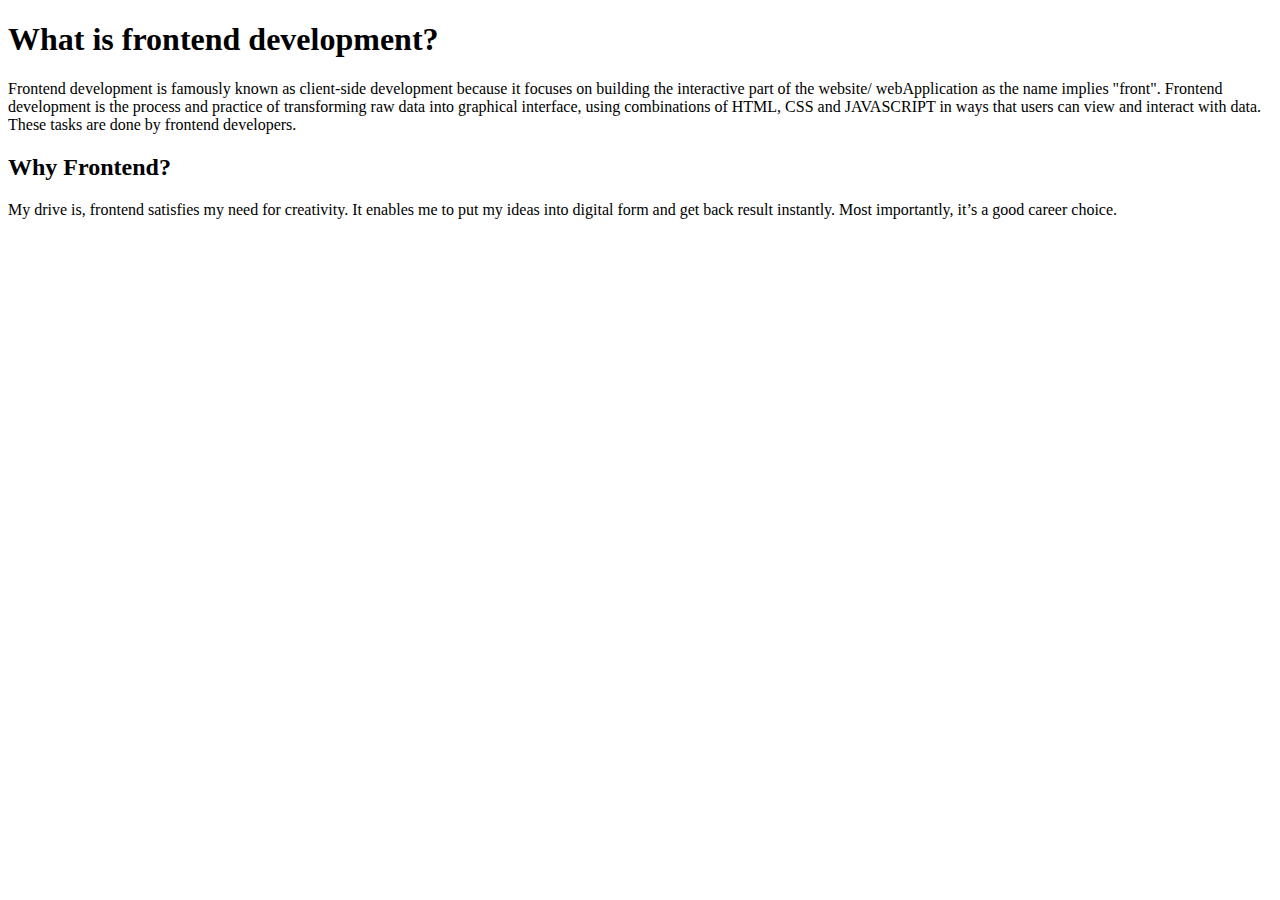
<file: ZuriWeek1-Intro/index.html>
<!DOCTYPE html>
<html lang="en">

<head>
  <meta charset="UTF-8">
  <meta http-equiv="X-UA-Compatible" content="IE=edge">
  <meta name="viewport" content="width=device-width, initial-scale=1.0">
  <title>Frontend Development</title>
</head>

<body>
  <h1>What is frontend development?</h1>
  <p>
    Frontend development is famously known as client-side development because it focuses on building the interactive part of the website/ webApplication as the name implies "front". Frontend development is the process and practice of transforming raw data into graphical interface, using combinations of HTML, CSS and JAVASCRIPT in ways that users can view and interact with data. These tasks are done by frontend developers.
  </p>
  <h2>Why Frontend?</h2>
  <p>
    My drive is, frontend satisfies my need for creativity. It enables me to put my ideas into digital form and get back result instantly. Most importantly, it’s a good career choice.
  </p>

</body>

</html>
</file>
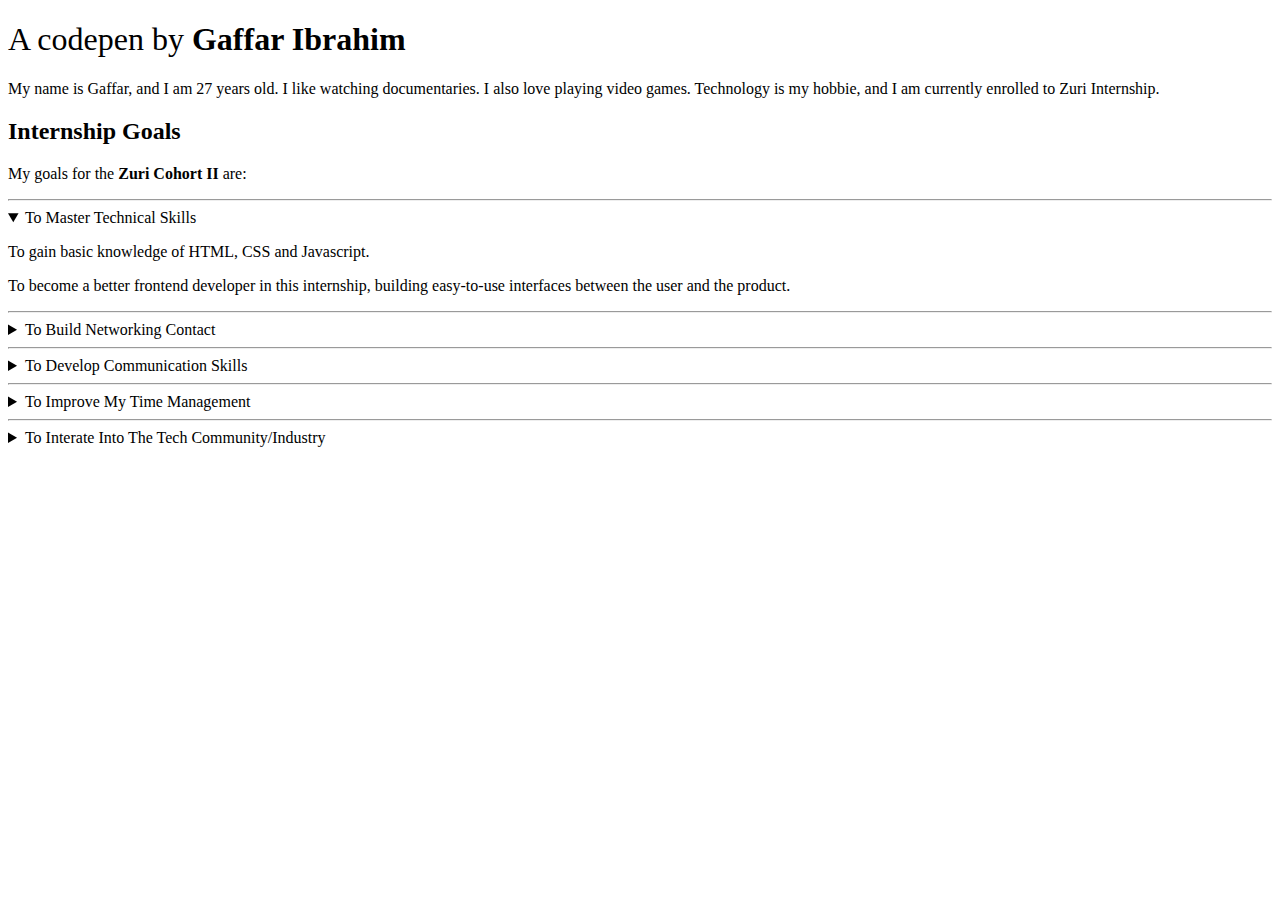
<file: ZuriWeek2-Goals/index.html>
<!DOCTYPE html>
<html lang="en">

<head>
  <meta charset="UTF-8">
  <meta http-equiv="X-UA-Compatible" content="IE=edge">
  <meta name="viewport" content="width=device-width, initial-scale=1.0">
  <title>Introduction to HTML </title>
  <link rel="stylesheet" href="style.css">
</head>
<body>

<h1>
  <span>A codepen by</span> Gaffar Ibrahim
</h1>
<p>
  My name is Gaffar, and I am 27 years old. I like watching documentaries. I also love playing video games. Technology is my hobbie, and I am currently enrolled to Zuri Internship.
</p>

<h2>Internship Goals</h2>
<p>
  My goals for the <b>Zuri Cohort II</b> are:
</p>
<hr>
<details open>
  <summary>
    To Master Technical Skills
  </summary>
  <p>
    To gain basic knowledge of HTML, CSS and Javascript.
  </p>
  <p>
    To become a better frontend developer in this internship, building easy-to-use interfaces between the user and the product.

  </p>
</details>
<hr>
<details>
  <summary>
    To Build Networking Contact
  </summary>
  <p>
    Building relationships with people who can serve as advisers or mentors.
  </p>
  <p>
    Expanding the network to include other like-minded students.
  </p>
  <p>
    To grow with like-minds people who share the same goals and interests and build my professional network.
  </p>
</details>
<hr>
<details>
  <summary>
    To Develop Communication Skills
  </summary>
  <p>
    Communicating effectively as a developer is beneficial to the project as each person's views are taken into consideration. Therefore, enhancing communication is an excellent way of fostering teamwork.
  </p>
</details>
<hr>
<details>
  <summary>
    To Improve My Time Management
  </summary>
  <p>
    Time management is an essential skill for a developer. Even if you build a top-notch user interface and fail to deliver within the agreed time, it's of no use. Ensuring that you can meet deadlines and have clear systems to keep you on track is critical to achieving a good work ethic and success in your developer career.
  </p>
</details>
<hr>
<details>
  <summary>
    To Interate Into The Tech Community/Industry
  </summary>
  <p>
    Getting first job in the tech is no joke.My most impportant goal; is to get my first job in tech after the Zuri Cohort II
  </p>
</details>
</body>

</html>
</file>
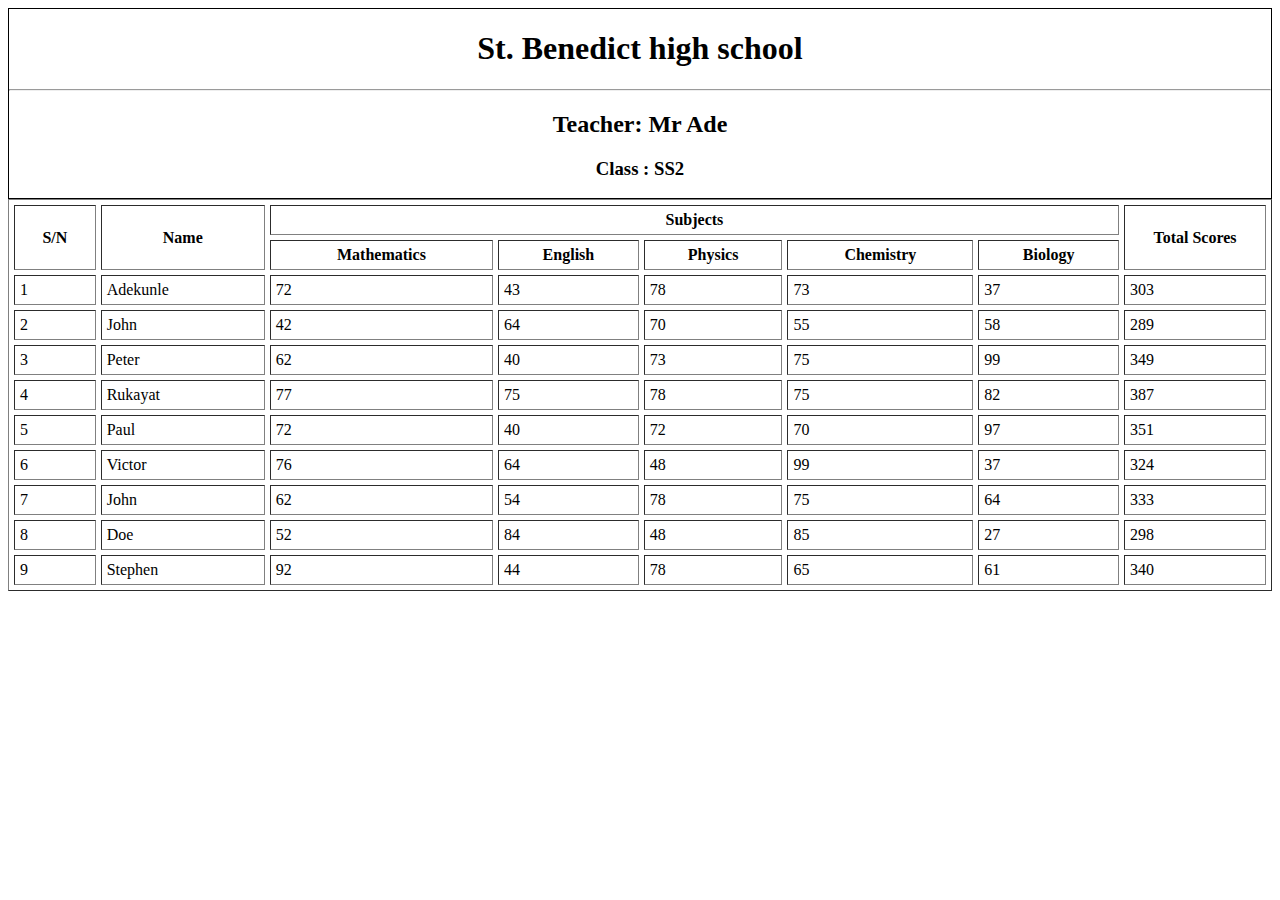
<file: ZuriWeek2-Table/index.html>
<!DOCTYPE html>
<html lang="en">

<head>
  <meta charset="UTF-8">
  <meta http-equiv="X-UA-Compatible" content="IE=edge">
  <meta name="viewport" content="width=device-width, initial-scale=1.0">
  <title>Week 2 Frontend Task (c) > HTML in-Depth (Mr Ade SS2)</title>
  <style>
    caption {
      border: 1px solid black;
    }
  </style>
</head>

<body>

  </head>
  <table border="1" width="100%" cellspacing="5" cellpadding="5">
    <caption>
      <h1 align="center">St. Benedict high school</h1>
      <hr>

      <h2 align="center">Teacher: Mr Ade</h2>
      <h3 align="center">Class : SS2</h3>

    </caption>
    <tr class="tableRow">
      <th rowspan="2">S/N</th>
      <th rowspan="2">Name</th>
      <th colspan="5">Subjects</th>
      <th rowspan="2" width="130px">Total Scores</th>
    </tr>
    <tr class="tableRow">
      <th id="table-head-1">Mathematics</th>
      <th id="table-head-2">English</th>
      <th id="table-head-3">Physics</th>
      <th id="table-head-4">Chemistry</th>
      <th id="table-head-5">Biology</th>
    </tr>
    <tr class="tableRow">
      <td class="tableData">1</td>
      <td class="tableData">Adekunle</td>
      <td class="tableData">72</td>
      <td class="tableData">43</td>
      <td class="tableData">78</td>
      <td class="tableData">73</td>
      <td class="tableData">37</td>
      <td class="tableData">303</td>
    </tr>
    <tr class="tableRow">
      <td class="tableData">2</td>
      <td class="tableData">John</td>
      <td class="tableData">42</td>
      <td class="tableData">64</td>
      <td class="tableData">70</td>
      <td class="tableData">55</td>
      <td class="tableData">58</td>
      <td class="tableData">289</td>
    </tr>

    <tr class="tableRow">
      <td class="tableData">3</td>
      <td class="tableData">Peter</td>
      <td class="tableData">62</td>
      <td class="tableData">40</td>
      <td class="tableData">73</td>
      <td class="tableData">75</td>
      <td class="tableData">99</td>
      <td class="tableData">349</td>
    </tr>
    <tr class="tableRow">
      <td class="tableData">4</td>
      <td class="tableData">Rukayat</td>
      <td class="tableData">77</td>
      <td class="tableData">75</td>
      <td class="tableData">78</td>
      <td class="tableData">75</td>
      <td class="tableData">82</td>
      <td class="tableData">387</td>
    </tr>

    <tr class="tableRow">
      <td class="tableData">5</td>
      <td class="tableData">Paul</td>
      <td class="tableData">72</td>
      <td class="tableData">40</td>
      <td class="tableData">72</td>
      <td class="tableData">70</td>
      <td class="tableData">97</td>
      <td class="tableData">351</td>
    </tr>
    <tr class="tableRow">
      <td class="tableData" class="tableData">6</td>
      <td class="tableData" class="tableData">Victor</td>
      <td class="tableData" class="tableData">76</td>
      <td class="tableData" class="tableData">64</td>
      <td class="tableData" class="tableData">48</td>
      <td class="tableData" class="tableData">99</td>
      <td class="tableData" class="tableData">37</td>
      <td class="tableData" class="tableData">324</td>
    </tr>
    <tr class="tableRow">
      <td class="tableData">7</td>
      <td class="tableData">John</td>
      <td class="tableData">62</td>
      <td class="tableData">54</td>
      <td class="tableData">78</td>
      <td class="tableData">75</td>
      <td class="tableData">64</td>
      <td class="tableData">333</td>
    </tr>
    <tr class="tableRow">
      <td class="tableData">8</td>
      <td class="tableData">Doe</td>
      <td class="tableData">52</td>
      <td class="tableData">84</td>
      <td class="tableData">48</td>
      <td class="tableData">85</td>
      <td class="tableData">27</td>
      <td class="tableData">298</td>
    </tr>
    <tr class="tableRow">
      <td class="tableData">9</td>
      <td class="tableData">Stephen</td>
      <td class="tableData">92</td>
      <td class="tableData">44</td>
      <td class="tableData">78</td>
      <td class="tableData">65</td>
      <td class="tableData">61</td>
      <td class="tableData">340</td>
    </tr>
  </table>
</body>

</html>
</file>
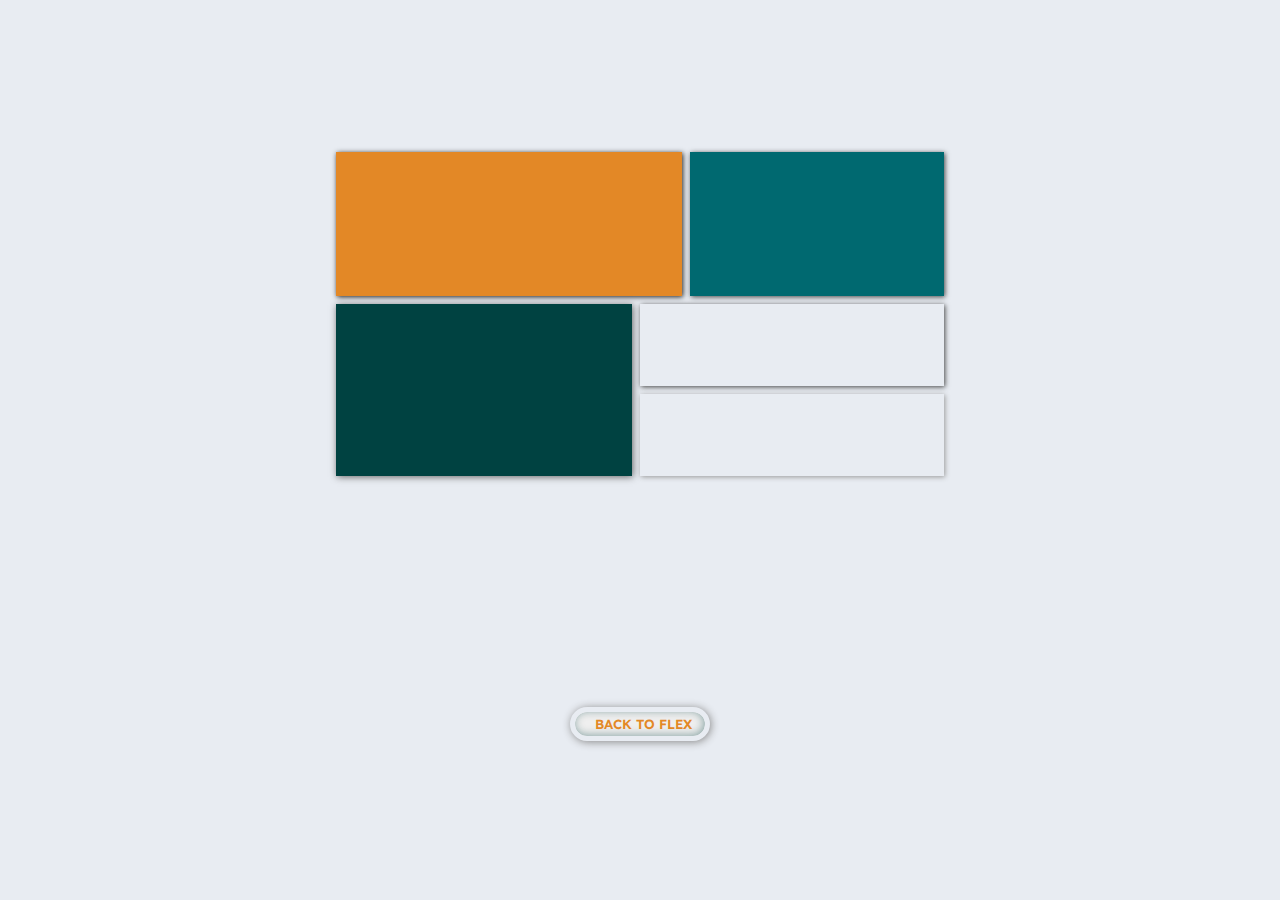
<file: Layout-task/grid.html>
<!DOCTYPE html>
<html lang="en">

<head>
  <meta charset="UTF-8">
  <meta http-equiv="X-UA-Compatible" content="IE=edge">
  <meta name="viewport" content="width=device-width, initial-scale=1.0">
  <title>Grid</title>
  <link rel="stylesheet" href="grid.css">
  <link rel="stylesheet" href="https://cdnjs.cloudflare.com/ajax/libs/font-awesome/6.2.0/css/all.min.css"
    integrity="sha512-xh6O/CkQoPOWDdYTDqeRdPCVd1SpvCA9XXcUnZS2FmJNp1coAFzvtCN9BmamE+4aHK8yyUHUSCcJHgXloTyT2A=="
    crossorigin="anonymous" referrerpolicy="no-referrer" />
  <link rel="preconnect" href="https://fonts.googleapis.com">
  <link rel="preconnect" href="https://fonts.gstatic.com" crossorigin>
  <link href="https://fonts.googleapis.com/css2?family=Lexend+Deca:wght@300;400&display=swap" rel="stylesheet">
</head>

<body>
  <main>
    <div class="a">a</div>
    <div class="b">b</div>
    <div class="c">c</div>
    <div class="d">d</div>
    <div class="e">e</div>
  </main>
  <footer>
    <form action="./index.html">
      <button> <i class="fa-solid fa-circle-chevron-left"></i>BACK TO FLEX</button>
    </form>
  </footer>
  
</body>

</html>
</file>
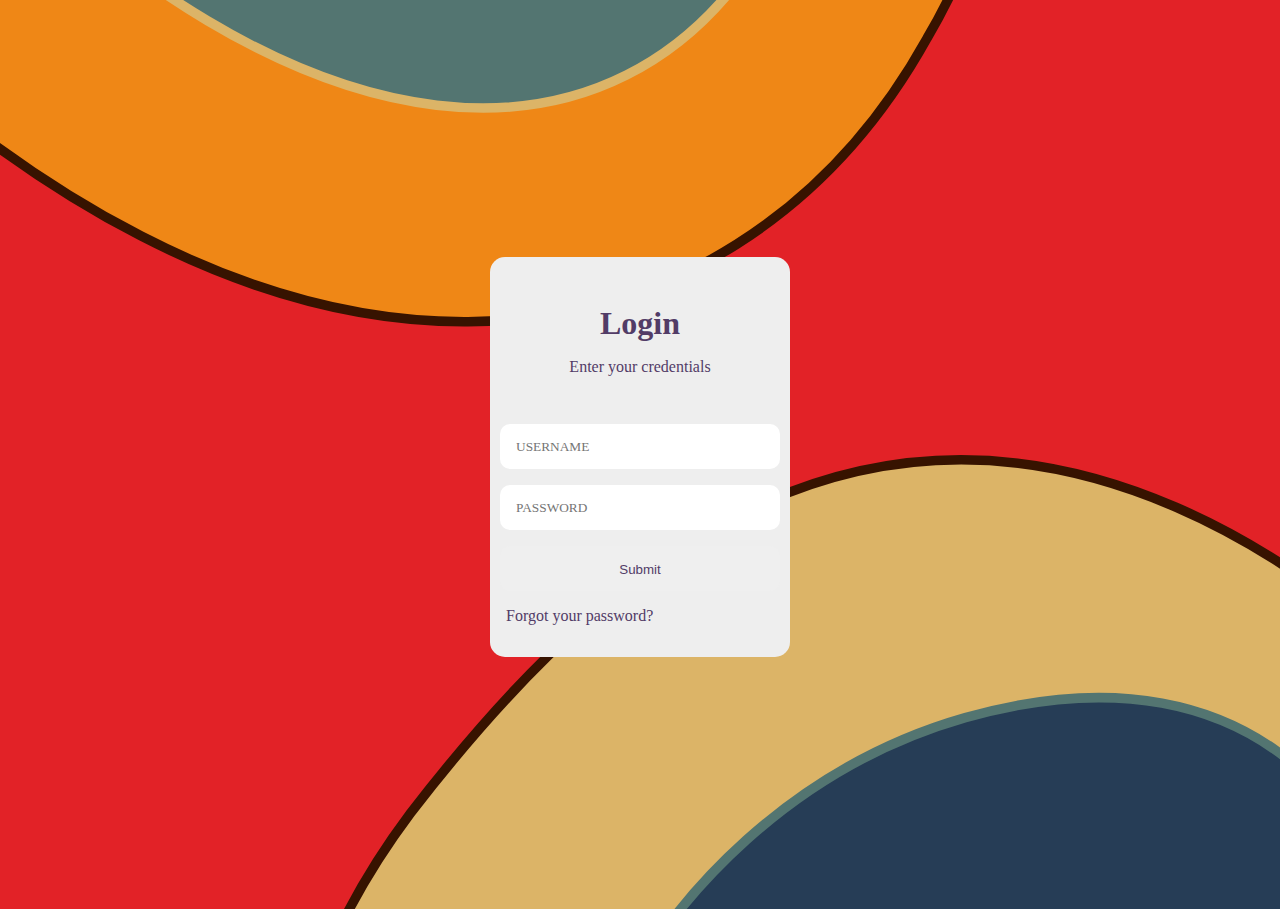
<file: ZuriWeek3-FormPage/login.html>
<!DOCTYPE html>
<html lang="en">
<head>
  <meta charset="UTF-8">
  <meta http-equiv="X-UA-Compatible" content="IE=edge">
  <meta name="viewport" content="width=device-width, initial-scale=1.0">
  <title>Animation Background</title>
  <link rel="stylesheet" href="login.css">
</head>
<body>
    <form action="./welcomePage.html">
      <h1>Login</h1>
      <p>Enter your credentials</p>
      <label for="">
        <input type="email" id="username" class="input" placeholder="Username" required>
      </label>
      <label for="">
        <input type="password" id="password" class="input" placeholder="Password" minlength="5" maxlength="10" required>
      </label>
      <button type="submit">Submit</button>
      <p><a href="#">Forgot your password?</a></p>
    </form>
    
    <!-- 
      - Single file SVG animation
      - * can be used as CSS backgroud
      - * total size is less than 3kb!
    -->
    
    <svg xmlns="http://www.w3.org/2000/svg" preserveAspectRatio="xMidYMin slice" viewBox="24 105 156 95">
        <defs>
        <style type="text/css">
          @-webkit-keyframes rotate {
            0% {
              -webkit-transform: rotate(0);
              transform: rotate(0)
            }
            
            100% {
              -webkit-transform: rotate(360deg);
              transform: rotate(360deg)
            }
          }
      
            @keyframes rotate {
              0% {
                -webkit-transform: rotate(0);
                transform: rotate(0)
              }
      
              100% {
                -webkit-transform: rotate(360deg);
                transform: rotate(360deg)
              }
            }
            
            .top-outer {
              -webkit-transform-origin: 73px 69px;
              transform-origin: 73px 69px;
              -webkit-animation: rotate 30s linear infinite;
              animation: rotate 30s linear infinite;
            }
            
            .top-inner {
              -webkit-transform-origin: 73px 69px;
              transform-origin: 73px 69px;
              -webkit-animation: rotate 20s linear infinite;
              animation: rotate 20s linear infinite;
            }
            
            .bottom-outer {
              -webkit-transform-origin: 134px 222px;
              transform-origin: 134px 222px;
              -webkit-animation: rotate 30s linear infinite;
              animation: rotate 30s linear infinite;
            }
            
            .bottom-inner {
              -webkit-transform-origin: 134px 222px;
              transform-origin: 134px 222px;
              -webkit-animation: rotate 20s linear infinite;
              animation: rotate 20s linear infinite;
            }
          </style>
        </defs>
        <rect x="0" y="0" width="300" height="300" fill="#E22227" />
        <path class="top-outer" fill="#EF8716" stroke="#371300" stroke-width="1"
        d="M68 1c23,0 67,17 69,39 4,38 5,52 -5,69 -20,36 -68,46 -120,-9 -27,-28 -7,-101 56,-99z" />
        <path class="top-inner" fill="#537571" stroke="#DCB467" stroke-width="1"
        d="M69 22c33,-7 52,21 54,37 3,26 -1,28 -8,40 -15,25 -48,25 -85,-14 -19,-20 -4,-53 39,-63z" />
        <path class="bottom-outer" fill="#DCB467" stroke="#371300" stroke-width="1"
        d="M158 158c30,13 56,50 44,75 -9,18 -22,46 -42,55 -20,10 -48,2 -73,-19 -29,-25 -27,-55 -9,-79 17,-22 43,-48 80,-32z" />
        <path class="bottom-inner" fill="#263D56" stroke="#537571" stroke-width="1"
          d="M136 180c32,-9 45,13 46,29 3,27 8,29 0,42 -14,25 -52,24 -79,0 -21,-18 -2,-61 33,-71z" />
          
        </svg>
        
  
</body>
</html>
</file>
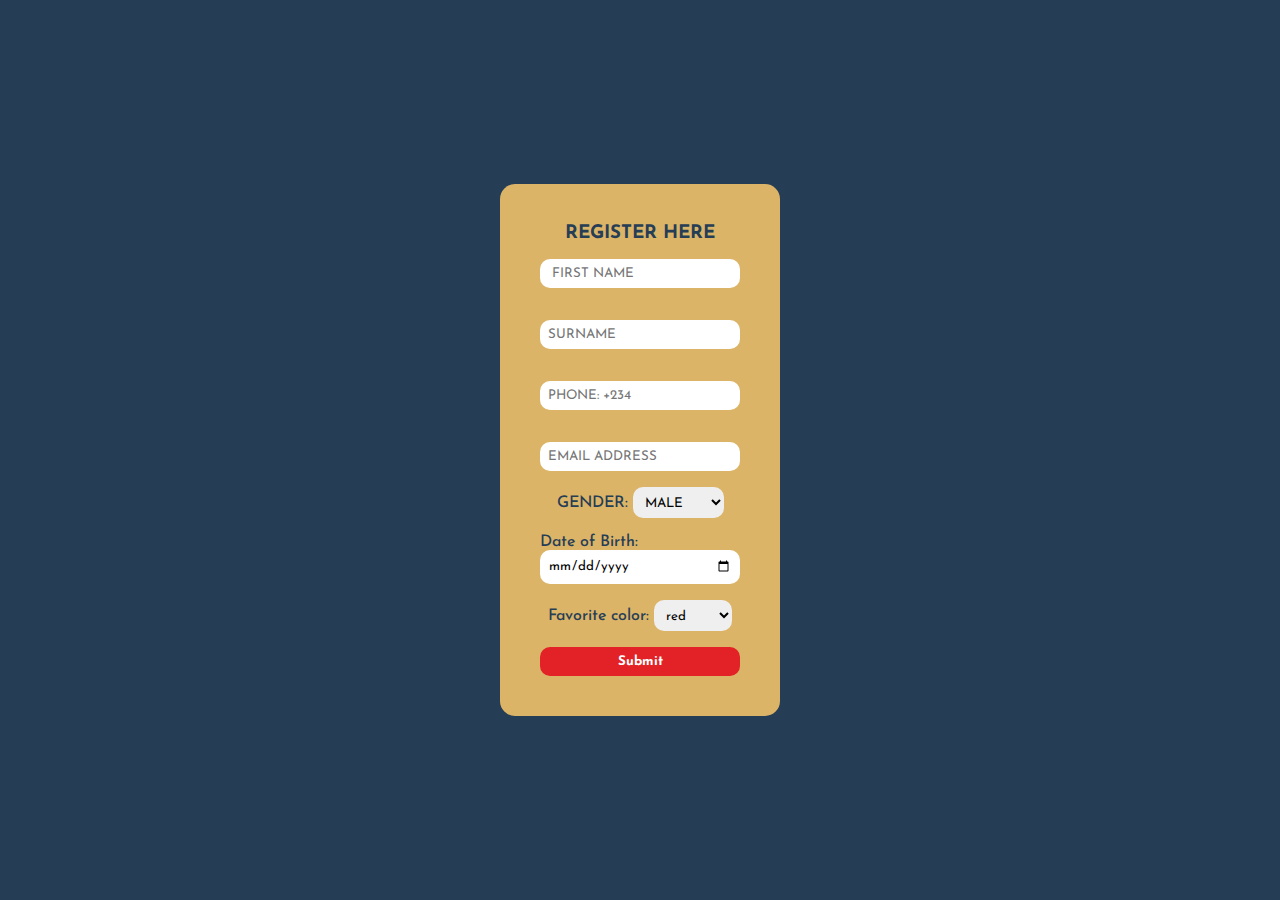
<file: ZuriWeek3-FormPage/Registration.html>
<!DOCTYPE html>
<html lang="en">

<head>
  <meta charset="UTF-8">
  <meta http-equiv="X-UA-Compatible" content="IE=edge">
  <meta name="viewport" content="width=device-width, initial-scale=1.0">
  <title>Registration Page</title>
  <link rel="stylesheet" href="Resgistration.css">
    <link rel="preconnect" href="https://fonts.googleapis.com">
    <link rel="preconnect" href="https://fonts.gstatic.com" crossorigin>
    <link href="https://fonts.googleapis.com/css2?family=Josefin+Sans:wght@600&display=swap" rel="stylesheet">
    <link rel="stylesheet" href="https://cdnjs.cloudflare.com/ajax/libs/font-awesome/6.2.0/css/all.min.css"
      integrity="sha512-xh6O/CkQoPOWDdYTDqeRdPCVd1SpvCA9XXcUnZS2FmJNp1coAFzvtCN9BmamE+4aHK8yyUHUSCcJHgXloTyT2A=="
      crossorigin="anonymous" referrerpolicy="no-referrer" />
</head>

<body>

  <div>
  <!-- first name -->
  <form action="./login.html">
    <h3 style="color: #263D56;">REGISTER HERE</h3>
    <label>
      <br>
      <input type="text" name="" id="" placeholder=" FIRST NAME" required>
    </label>
    <br>

<!-- Surname -->

    <label>
      <br>
      <input type="text" placeholder="SURNAME" required>
    </label>
    <br>

    <!-- Phone Number -->

    <label>
      <br>
      <input type="tel" name="" id="" placeholder="PHONE: +234" required>

    </label>
    <br>

    <!-- Email Address -->

    <label>
       <br>
      <input type="email" name="" id="" placeholder="EMAIL ADDRESS" required>

    </label>
    <br>

<!-- Gender -->

  <label for="gender">
    GENDER:
    <select name="gender" id="gender">
      <option value="MALE">MALE</option>
      <option value="FEMALE">FEMALE</option>
    </select>
  </label>
    <br>

    <!-- Date of Birth -->

    <label>
      Date of Birth: <br>
      <input type="date">
    </label>
        <br>

<!-- Favorite color -->

    <label for="color">Favorite color: 
    <select name="color" id="color">
      <option value="red">red</option>
      <option value="blue">blue</option>
      <option value="green">green</option>
      <option value="pink">pink</option>
      <option value="orange">orange</option>
      <option value="violet">violet</option>
      <option value="brown">brown</option>
      <option value="black">black</option>
    </select>

    </label>
    <br>
    <button type="submit">Submit</button>
    
  </form>
  
  </div>
</body>

</html>
</file>
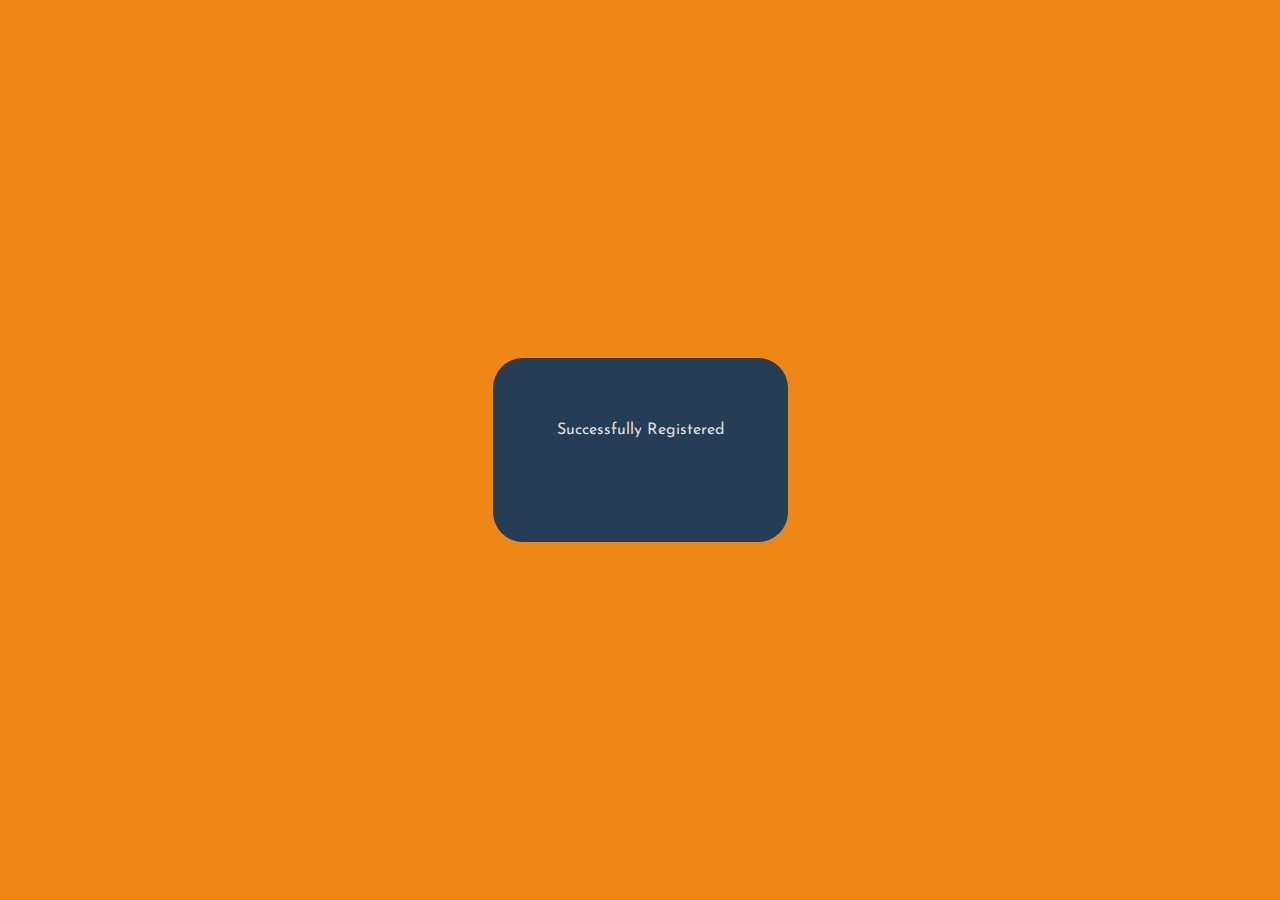
<file: ZuriWeek3-FormPage/welcomePage.html>
<!DOCTYPE html>
<html lang="en">

<style>
  * {
    margin: 0;
    padding: 0;
    box-sizing: border-box;
    font-family: "Josefin Sans", sans-serif;

  }

  body {
    background: #EF8716;
    height: 100vh;
    display: grid;
    place-items: center;
  }

  main {
    padding: 4em;
    background: #263D56;
    border-radius: 30px;
    color: #ddd;
    display: grid;
    place-items: center;
  }
  i{
    font-size: 40px;
    color: #ddd;
    padding-top: 1em;
    }
</style>

<head>
  <meta charset="UTF-8">
  <meta http-equiv="X-UA-Compatible" content="IE=edge">
  <meta name="viewport" content="width=device-width, initial-scale=1.0">
  <title>Successful</title>
  <link rel="preconnect" href="https://fonts.googleapis.com">
  <link rel="preconnect" href="https://fonts.gstatic.com" crossorigin>
  <link href="https://fonts.googleapis.com/css2?family=Josefin+Sans:wght@600&display=swap" rel="stylesheet">
  <link rel="stylesheet" href="https://cdnjs.cloudflare.com/ajax/libs/font-awesome/6.2.0/css/all.min.css"
    integrity="sha512-xh6O/CkQoPOWDdYTDqeRdPCVd1SpvCA9XXcUnZS2FmJNp1coAFzvtCN9BmamE+4aHK8yyUHUSCcJHgXloTyT2A=="
    crossorigin="anonymous" referrerpolicy="no-referrer" />
</head>

<body>
  <main>
    <p>Successfully Registered</p>
<i class="fa-sharp fa-solid fa-circle-check"></i>
  </main>
</body>

</html>
</file>
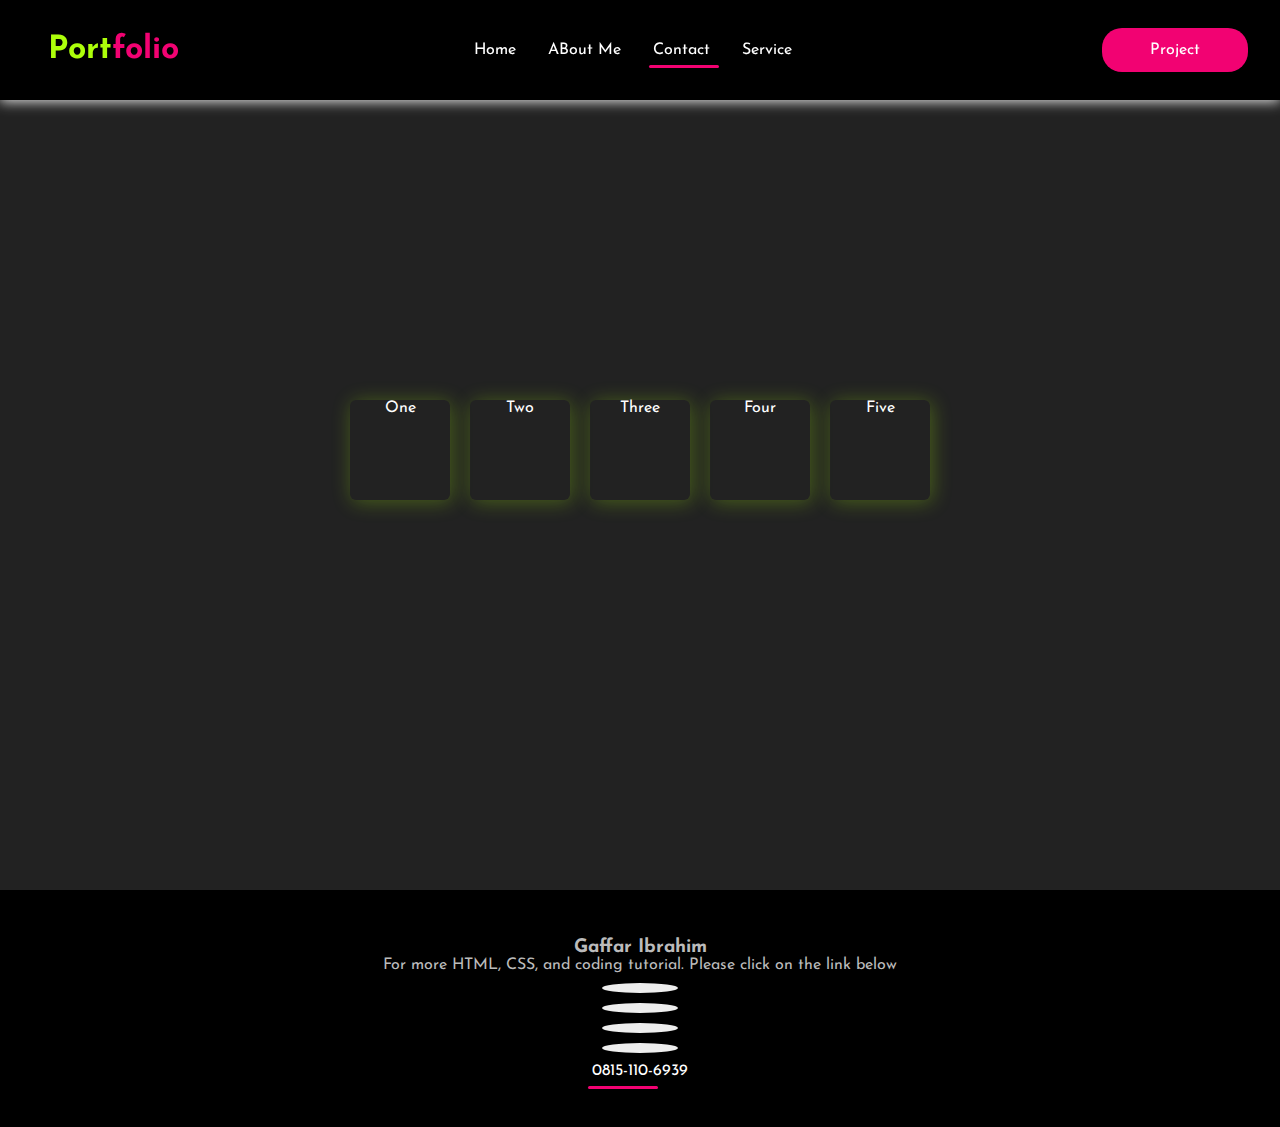
<file: ZuriWeek3-Portfolio/project.html>
<!DOCTYPE html>
<html lang="en">

<head>
  <meta charset="UTF-8">
  <meta http-equiv="X-UA-Compatible" content="IE=edge">
  <meta name="viewport" content="width=device-width, initial-scale=1.0">
  <title>My Portfolio</title>
  <link rel="preconnect" href="https://fonts.googleapis.com">
  <link rel="preconnect" href="https://fonts.gstatic.com" crossorigin>
  <link href="https://fonts.googleapis.com/css2?family=Josefin+Sans:wght@600&display=swap" rel="stylesheet">
  <link rel="stylesheet" href="https://cdnjs.cloudflare.com/ajax/libs/font-awesome/6.2.0/css/all.min.css"
    integrity="sha512-xh6O/CkQoPOWDdYTDqeRdPCVd1SpvCA9XXcUnZS2FmJNp1coAFzvtCN9BmamE+4aHK8yyUHUSCcJHgXloTyT2A=="
    crossorigin="anonymous" referrerpolicy="no-referrer" />
  <!-- style -->

  <style>
    * {
      font-family: "Josefin Sans", sans-serif;
      margin: 0;
      padding: 0;
      box-sizing: border-box;
    }

    /* Nav Menu */

    nav {
      display: block;
      display: flex;
      justify-content: space-between;
      align-items: center;
      padding: 1em;
      box-shadow: 0 1.5px 12px #ddd;
      height: 100px;
      width: 100vw;
      background: #000;
      position: fixed;
      z-index: 10;
    }

    /* Logo */

    .logo {
      font-size: 2rem;
      color: #f20272;
      font-weight: 700;
      padding-left: 2rem;
    }

    .logo2 {
      color: #adff0a;
    }

    /* contact */

    .contact {
      position: relative;
    }

    .contact::after {
      content: "";
      display: block;
      width: 70px;
      height: 3px;
      background: #f20272;
      border-radius: 20px;
      position: absolute;
      left: -4px;
      bottom: -10px;
    }

    ul {
      display: flex;
    }

    li {
      list-style: none;
      padding: 0 1em;
    }

    a {
      text-decoration: none;
      display: block;
      color: #fff;
    }

    .project {
      background: #f20272;
      padding: 0.9em 3em;
      border-radius: 20px;
    }

    body {
      background: #222222;
    }

    .cards {
      width: 100px;
      height: 100px;
      border-radius: 6px;
      box-shadow: 2px 2px 20px #adff0a4a;
      position: relative;
    }

    main {
      display: flex;
      gap: 20px;
      align-items: center;
      justify-content: center;
      flex-wrap: wrap;
      height: 100vh;
      padding: 140px;
    }

    html {
      scroll-behavior: smooth;
    }

    .cards p {
      text-align: center;
    }

    /* footer */

    footer {
      background: #000;
      margin: -10px;
      color: #bbb;
      padding: 3em;
      display: flex;
      flex-direction: column;
      align-items: center;
      justify-content: space-between;
    }

    footer i {
      color: #000;
      font-size: 1rem;
      display: block;
      margin: 10px;
      padding: 5px;
      background: #eee;
      border-radius: 50%;
    }

    footer a {
      display: inline;
    }

    main i {
      font-size: 50px;
      position: absolute;
      top: 50%;
      left: 50%;
      translate: -50% -50%;

    }
  </style>
</head>

<body>
  <header>
    <nav>
      <div class="logo">
        <span class="logo2">Port</span>folio
      </div>
      <ul>
        <li><a href="/index.html?#">Home</a></li>
        <li><a href="/index.html?#about-me">ABout Me</a></li>
        <li><a href="#footer" class="contact">Contact</a></li>
        <li><a href="/index.html?#our-service">Service</a></li>
      </ul>

      <div>
        <li><a href="/project.html" class="project">Project</a></li>
      </div>
    </nav>
  </header>
  <main>
    <a href="https://codepen.io/your-work/" class="cards"><i class="fa-solid fa-file"></i>
      <p>One</p>
    </a>

    <a href="https://codepen.io/laru18/pen/NWMzJyw" class="cards"><i class="fa-solid fa-file"></i>
      <p>
        Two
      </p>
    </a>
    <a href="https://replit.com/@Laru18/Form-page?v=1" class="cards">
    <i class="fa-solid fa-file"></i>
      <p>Three</p>
    </a>
    <a href="https://codepen.io/laru18/pen/GRdOQdQ" class="cards">
      <i class="fa-solid fa-file"></i>
      <p>Four</p>
    </a>
    <a href="https://codepen.io/laru18/pen/WNJajrL" class="cards">
<i class="fa-solid fa-file"></i>
     <p>Five</p>
    </a>
  </main>

  <!-- footer -->

  <footer id="footer">
    <h3>Gaffar Ibrahim</h3>
    <p>For more HTML, CSS, and coding tutorial. Please click on the link below</p>
    <div class="contact">
      <a href=""><i class="fa-solid fa-envelope"></i></a>
      <a href="https/twitter.com/larusunlimited" target="_blank"><i class="fa-brands fa-twitter"></i></a>
      <a href=""><i class="fa-brands fa-github"></i></a>
      <a href="#contact"><i class="fa-solid fa-phone"></i>0815-110-6939</a>

    </div>
  </footer>
</body>

</html>
</file>
<file: ZuriWeek2-Goals/style.css>
span {
  font-weight: 300;
}
</file>
<file: Layout-task/grid.css>
:root{
  --background: #e8ecf2;
  --width: clamp(30rem, 50%, 40rem);
  --orange: hsl(31, 77%, 52%);
  --lightGreen:  hsl(184, 100%, 22%);
  --darkGreen: hsl(179, 100%, 13%);
  --box-shadow: box-shadow: 1px 1px 5px #999;
}
* {
  margin: 0;
  padding: 0;
  box-sizing: border-box;
}

body{
  display: grid;
  place-items: center;
  background: var(--background);
  transition: .6s;
  min-height: 100vh;
}

main{
  display: grid;
  gap: .5em;
  padding: 1em;
  width: var(--width);
  
}
div{
  padding: 2em 5em;
  transition: 1.10s;
  }
.a{
  background: var(--background);
  color: var(--background);
  box-shadow: 1px 1px 5px #222;
}
.b{
  background: var(--background);
  color: var(--background);
  box-shadow: 1px 1px 5px #444;
}
.c{
  background: var(--background);
  color: var(--background);
  box-shadow: 1px 1px 7px #666;
}
.d{
  background: var(--background);
  color: var(--background);
  box-shadow: 1px 1px 9px #888;
}
.e{
  background: var(--background);
  color: var(--background);
  box-shadow: 1px 2px 12px #999;
}


button {
  padding: 0.8em 1.5em;
  border-radius: 20px;
  font-weight: 600;
  box-shadow: inset -1px -1px 9px hsla(179, 100%, 13%, 0.426), 1px 1px 9px #888;
  color: hsl(31, 77%, 52%);
  border: 5px solid #e8ecf2;
  transition: .60s;
  cursor: pointer;
  font-family: 'Lexend Deca', sans-serif;
}
button:hover {
  box-shadow: inset -1px -1px 3px hsla(179, 100%, 13%, 0.426), 1px 1px 2px #888;
  color: hsl(179, 100%, 13%);
  border: 5px solid #e8ecf2;
}

i{
  color: grey;
  padding-right: .5em;
}

footer {

}

/* desktop */

@media (min-width: 580px){
  body{
    background: var(--background);
  }
  main{
    width: clamp(40rem, 50%, 65rem);
    grid-template-areas: 
    'a a a a b b'
    'c c c d d d'
    'c c c e e e'
    ;
  } 
 
  .a{
  background: var(--orange);
  color: var(--orange);
  grid-area: a;
  height: 9rem;
}
.b{
  background: var(--lightGreen);
  color: var(--lightGreen);
  grid-area: b;
}
.c{
  background: var(--darkGreen);
  color: var(--darkGreen);
  grid-area: c;
}
.d{
  background: var(--background);
  color: var(--background);
  box-shadow: 1px 1px 5px #444;
  grid-area: d;
}
.e{
  background: var(--background);
  color: var(--background);
  box-shadow: 1px 1px 5px #999;
  grid-area: e;
}
  footer{
    margin-top: -80px;
  }
  button{
    padding: .3em 1em;
  }
}
</file>
<file: ZuriWeek3-FormPage/login.css>
* {
  margin: 0;
  padding: 0;
  box-sizing: border-box;
  color: rgb(82, 60, 103);
}
/* Element positioning */
body,
html {
  margin: 0;
  padding: 0;
  overflow: hidden;
  position: relative;
}
svg {
  width: 100%;
  height: 101vh;
}
/* main{
  display: grid;
  place-items: center;
  height: 100vh;
 } */

form {
  display: flex;
  flex-direction: column;
  gap: 1em;
  width: 40vw;
  height: 400px;
  max-width: 300px;
  border-radius: 15px;
  padding: 1em;
  align-items: center;
  box-shadow: 0px 0px 0px;
  position: absolute;
  top: 50%;
  left: 50%;
  transform: translate(-50%, -50%);
  background: #eee;
}
h1 {
  margin-top: 1em;
}
p {
  margin-bottom: 2em;
}
a{
  text-decoration: none;
}
.input,
button {
  padding: 16px;
  border-radius: 10px;
  border: none;
  width: 38vw;
  max-width: 280px;
  height: 45px;
  transition: all 0.2s;
}

::placeholder {
  text-transform: uppercase;
  font-family: Cambria, Cochin, Georgia, Times, "Times New Roman", serif;
}
p:last-child {
  align-self: flex-start;
}
button:hover {
  background: rgb(82, 60, 103);
  color: orangered;
}
input:hover {
  border: 1px solid;
}
</file>
<file: ZuriWeek3-FormPage/Resgistration.css>
*{
  margin: 0;
  padding: 0;
  box-sizing: border-box;
  font-family: "Josefin Sans", sans-serif;
}

body{
  height: 100vh;
  background: #263D56;
}

div{
display: grid;
place-content: center;
height: 100vh;
}

form{
  padding: 40px;
  background: #DCB467;
  display: flex;
  flex-direction: column;
  justify-content: center;
  align-items: center;
  border-radius: 15px;
}

label{
  display: block;
  color: #263D56;
font-weight: 500;  
}

input{
  padding: .6em;
  border-radius: 10px;
  border: none;
  width: 200px;
}
select{
  padding: .6em;
  border-radius: 10px;
  border: none;
}
button{
  /* width: 60px; */
  padding: .5rem;
  border-radius: 10px;
  border: none;
  background: #E22227;
  color: #fff;
  font-weight: 900;
  width: 200px;
}
</file>
